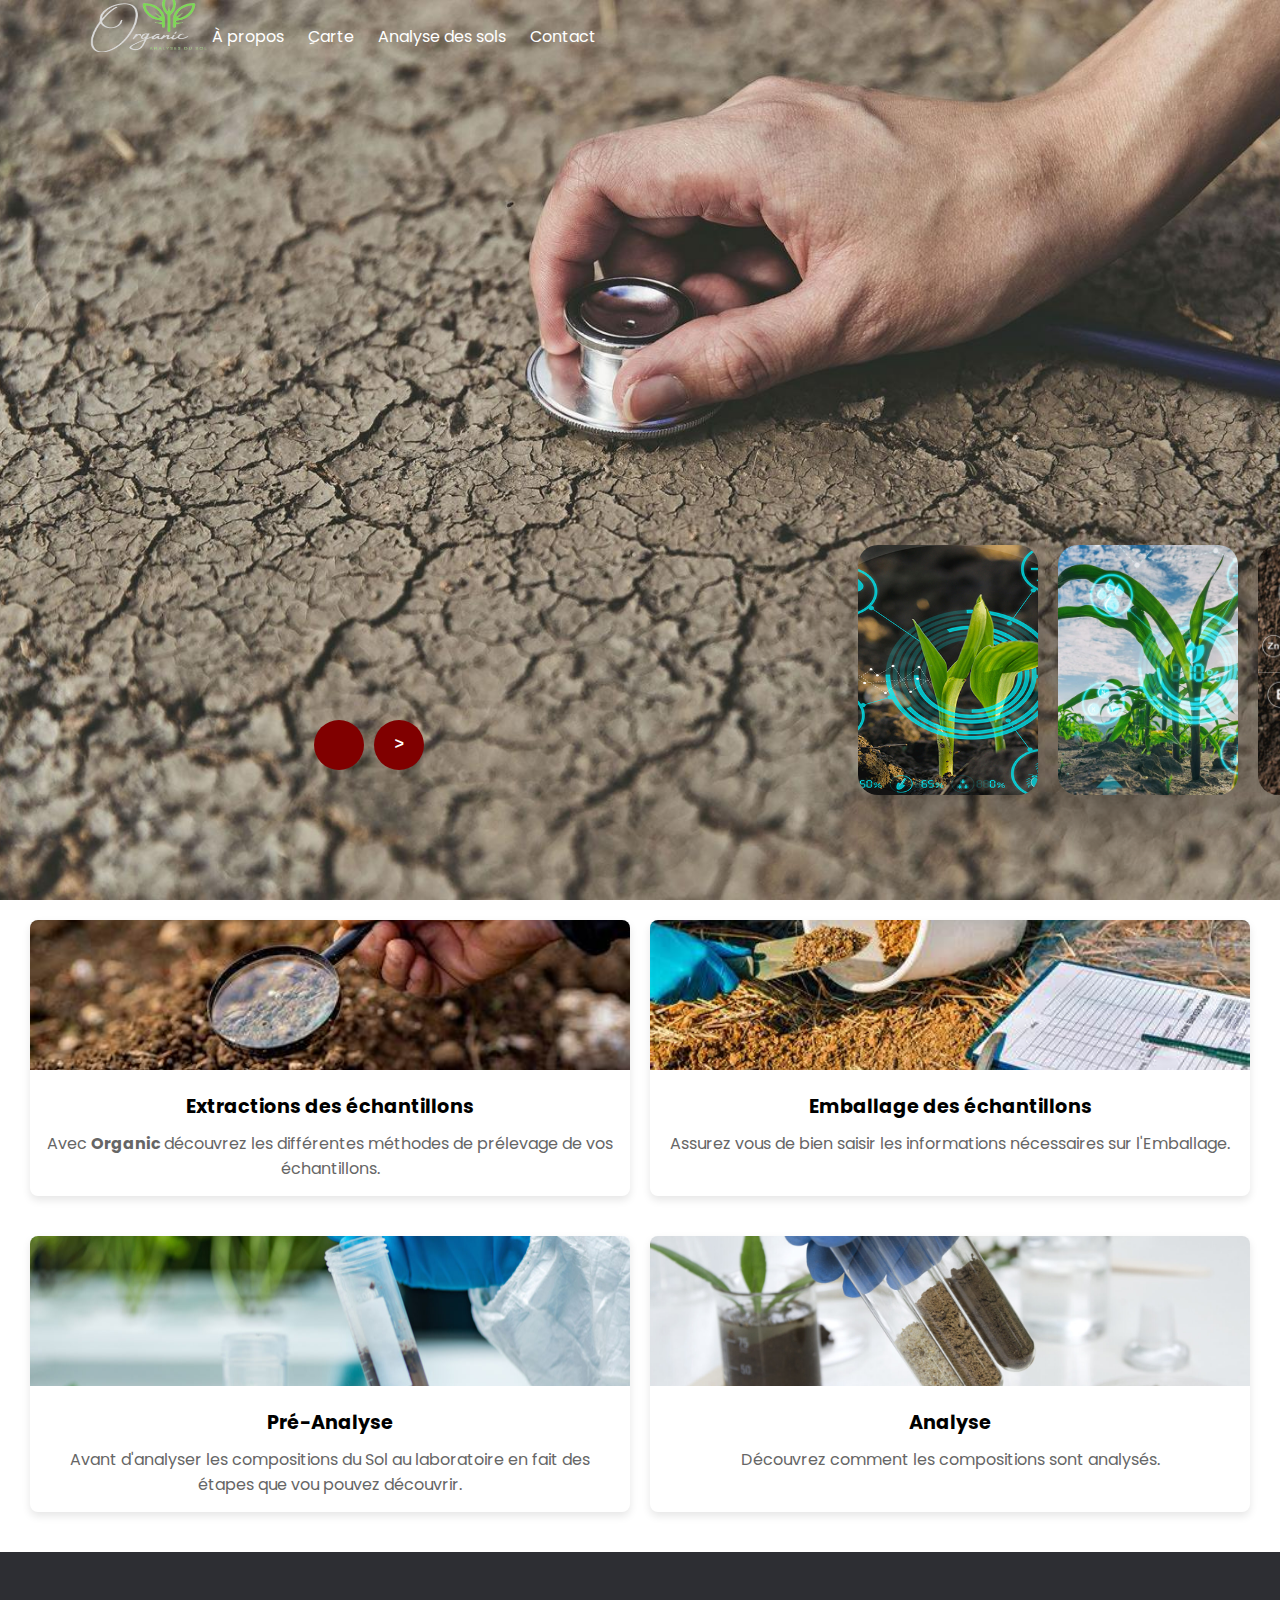
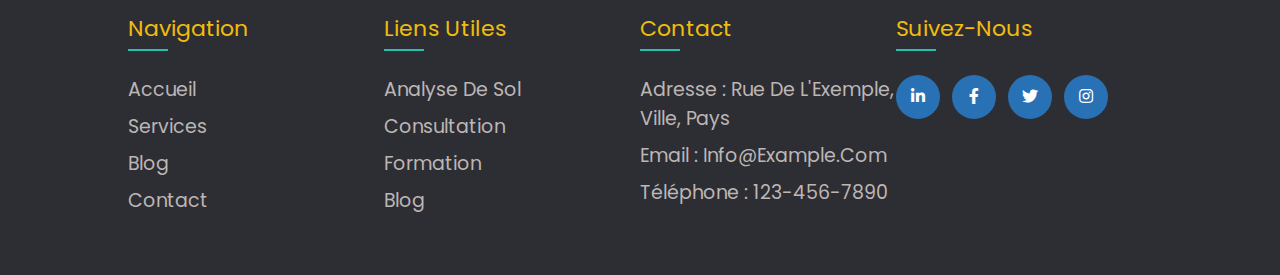
<file: index.html>
<!DOCTYPE html>
<html lang="en">
<head>
    <meta charset="UTF-8">
    <meta name="viewport" content="width=device-width, initial-scale=1.0">
    <meta name="author" content="Ibtissam Labibi">
    <meta name="description" content="Basic Web page qui donne multiples informations sur les analyses du Sol">
    <meta http-equiv="refresh" content="30">
    <link rel="stylesheet" href="./styles/home.css">
    <link rel="stylesheet" type="text/css" href="https://cdnjs.cloudflare.com/ajax/libs/font-awesome/5.15.1/css/all.min.css">
    <script src="./scripts/home.js" async></script>
    <title>Les analyses du Sol</title>
</head>
<body>
    
    <!--------------------------------START NAV-BAR--------------------------------------------->
    <header>
        <nav style="width:50% !important">
            <img src="./images/homePics/logo.png" alt="LOGO" class="navbar-logo">
            
            <a href="">À propos</a>
            <a href="./pages/card.html">ِCarte</a>
            <a href="./pages/page1.html">Analyse des sols</a>
            <a href="./pages/contact.html">Contact</a>
        </nav>
    </header>
    <!--------------------------------END NAV-BAR---------------------------------------------->

    <!------------------------------START MAIN-HOME------------------------------------------------>
    <div class="carousel">
        <div class="list">
            <div class="item" style="background-image: url(./images/homePics/bgd5.webp);">
                <div class="content">
                    <div class="title">dans La province de SAFI</div>
                </div> 
            </div>
            <div class="item" style="background-image: url(./images/homePics/bgd4.jpg);">
                <div class="content">
                    <div class="title">Bienvenue dans notre site</div>  
                    <div class="btn">
                        <button>Contactez-Nous</button>
                    </div>
                </div>
            </div>
            <div class="item" style="background-image: url(./images/homePics/bgd1.jpg)"></div>
            <div class="item" style="background-image: url(./images/homePics/bgd3.webp);"></div>
            <div class="item" style="background-image: url(./images/homePics/bgd2.jpeg);"></div>
                <div class="content">
                    <div class="title" >Découvrez les analyses du Sol</div>
                </div>
            </div>
        </div>
        <!--next prev button-->
        <div class="arrows">
            <button class="prev"></button>
            <button class="next">></button>
        </div>
        <!-- time running -->
        <div class="timeRunning"></div>
    </div>
    <!---------------------------------END MAIN HOME------------------------------------------------>

    <!----------------------------------START CARDS--------------------------------------------------->
    <div class="card-container">
        <div class="card">
            <img src="./images/homePics/card1.jpg" alt="Card 1">
            <div class="card-content">
                <h3>Extractions des échantillons</h3>
                <p>Avec <span style="font-weight: bold;">Organic </span>découvrez les différentes méthodes de prélevage de vos échantillons.</p>
            </div>
        </div>
        <div class="card">
            <img src="./images/homePics/card2.jpg" alt="Card 2">
            <div class="card-content">
                <h3>Emballage des échantillons</h3>
                <p>Assurez vous de bien saisir les informations nécessaires sur l'Emballage.</p>
            </div>
        </div>
        <div class="card">
            <img src="./images/homePics/card3.jpg" alt="Card 3">
            <div class="card-content">
                <h3>Pré-Analyse</h3>
                <p>Avant d'analyser les compositions du Sol au laboratoire en fait des étapes que vou pouvez découvrir.</p>
            </div>
        </div>
        <div class="card">
            <img src="./images/homePics/card4.jpg" alt="Card 4">
            <div class="card-content">
                <h3>Analyse</h3>
                <p>Découvrez comment les compositions sont analysés.</p>
            </div>
        </div>
    </div>
    <!----------------------------------END CARDS---------------------------------->

    <!--------------------------------Start FOOter---------------------------------------------->
    <div class="footer">
        <footer>
            <div class="footer-col">
                <h4>Navigation</h4>
                <ul>
                    <li><a href="#">Accueil</a></li>
                    <li><a href="#">Services</a></li>
                    <li><a href="#">Blog</a></li>
                    <li><a href="#">Contact</a></li>
                </ul>
            </div>
            <div class="footer-col">
                <h4>Liens Utiles</h4>
                <ul>
                    <li><a href="#">Analyse de Sol</a></li>
                    <li><a href="#">Consultation</a></li>
                    <li><a href="#">Formation</a></li>
                    <li><a href="#">Blog</a></li>
    
    
                </ul>
            </div>
            <div class="footer-col">
                <h4>Contact</h4>
                <ul>
                    <li><a href="#">Adresse : Rue de l'Exemple, Ville, Pays</a></li>
                    <li><a href="#">Email : info@example.com</a></li>
                    <li><a href="#">Téléphone : 123-456-7890</a></li>
                </ul>
            </div>
            <div class="footer-col">
                <h4> Suivez-nous
    
                </h4>
                <div class="links">
                    <a href="#"><i class="fab fa-linkedin-in"></i></a>
                    <a href="#"><i class="fab fa-facebook-f"></i></a>
                    <a href="#"><i class="fab fa-twitter"></i></a>
                    <a href="#"><i class="fab fa-instagram"></i></a>
                </div>
            </div>
        </footer>
    </div>
    <!-----------------------------END FOOTER---------------------------------------------->

</body> 

</html>
</file>
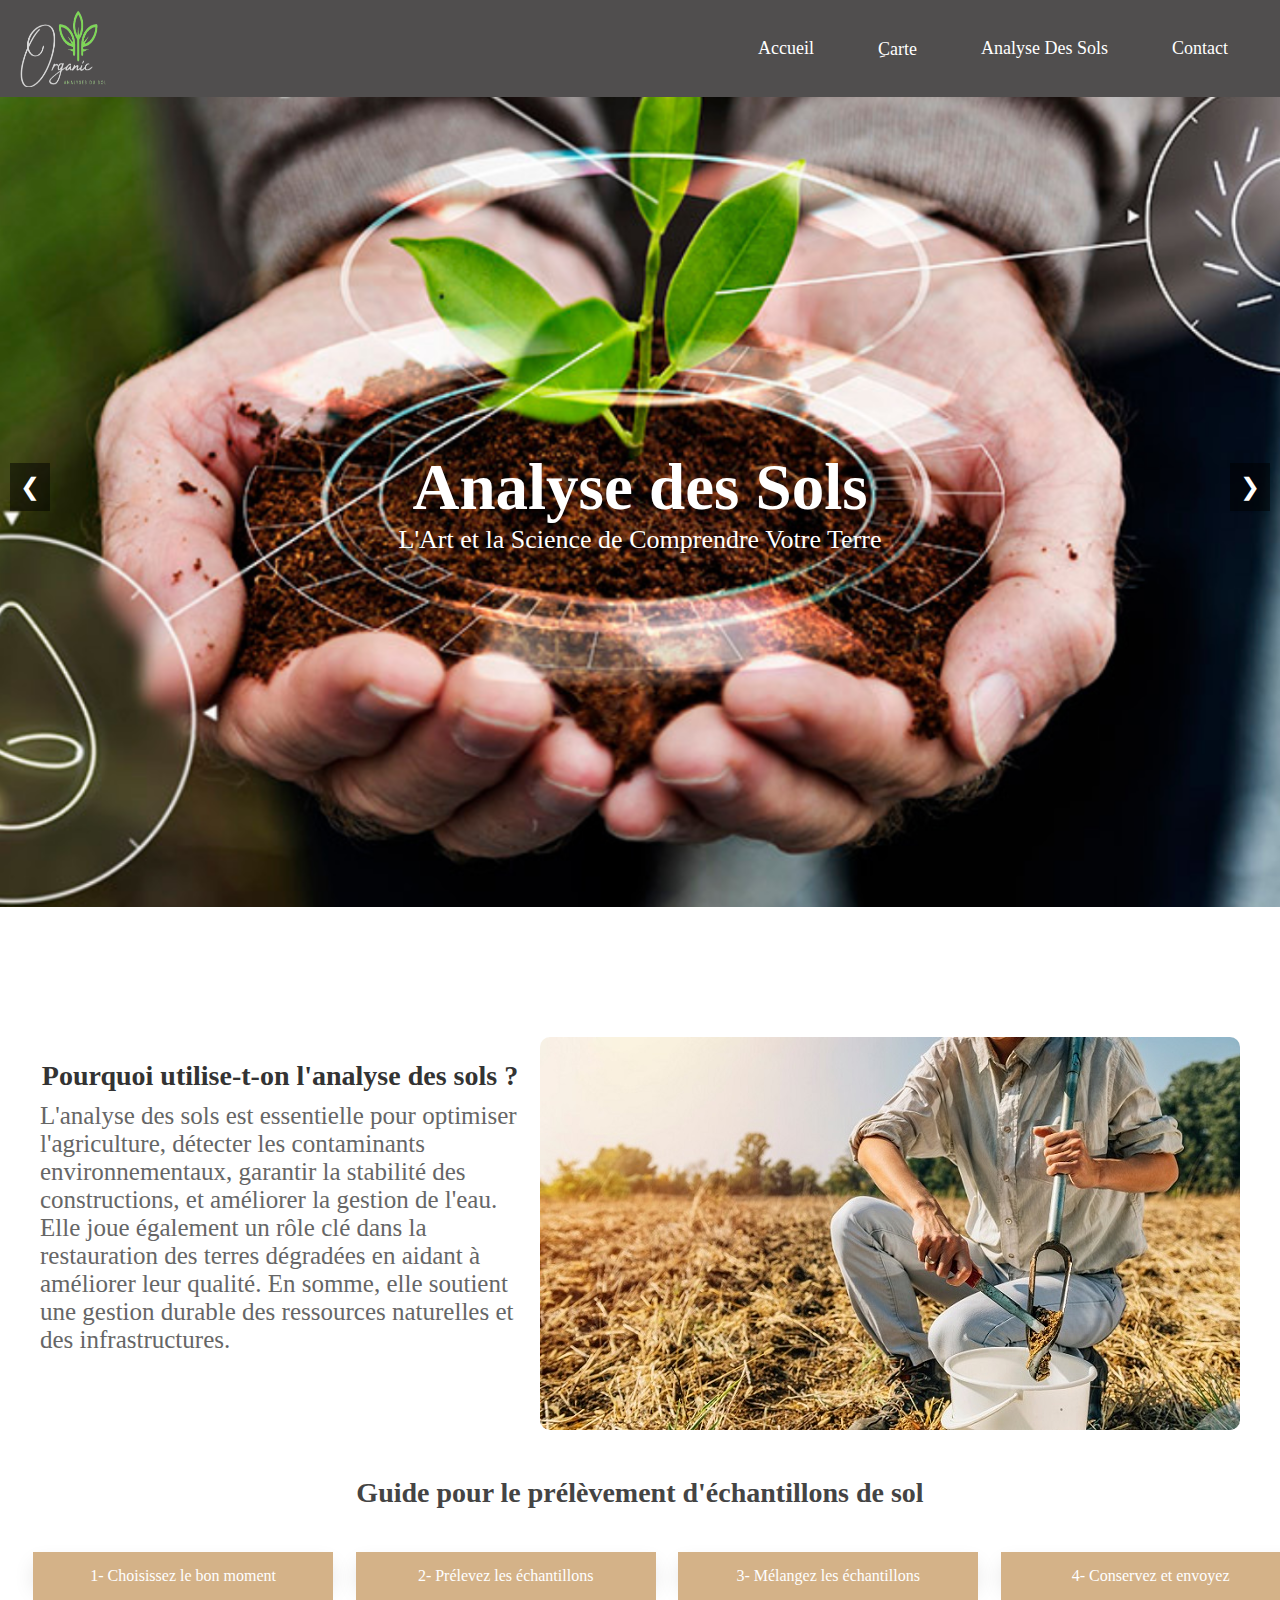
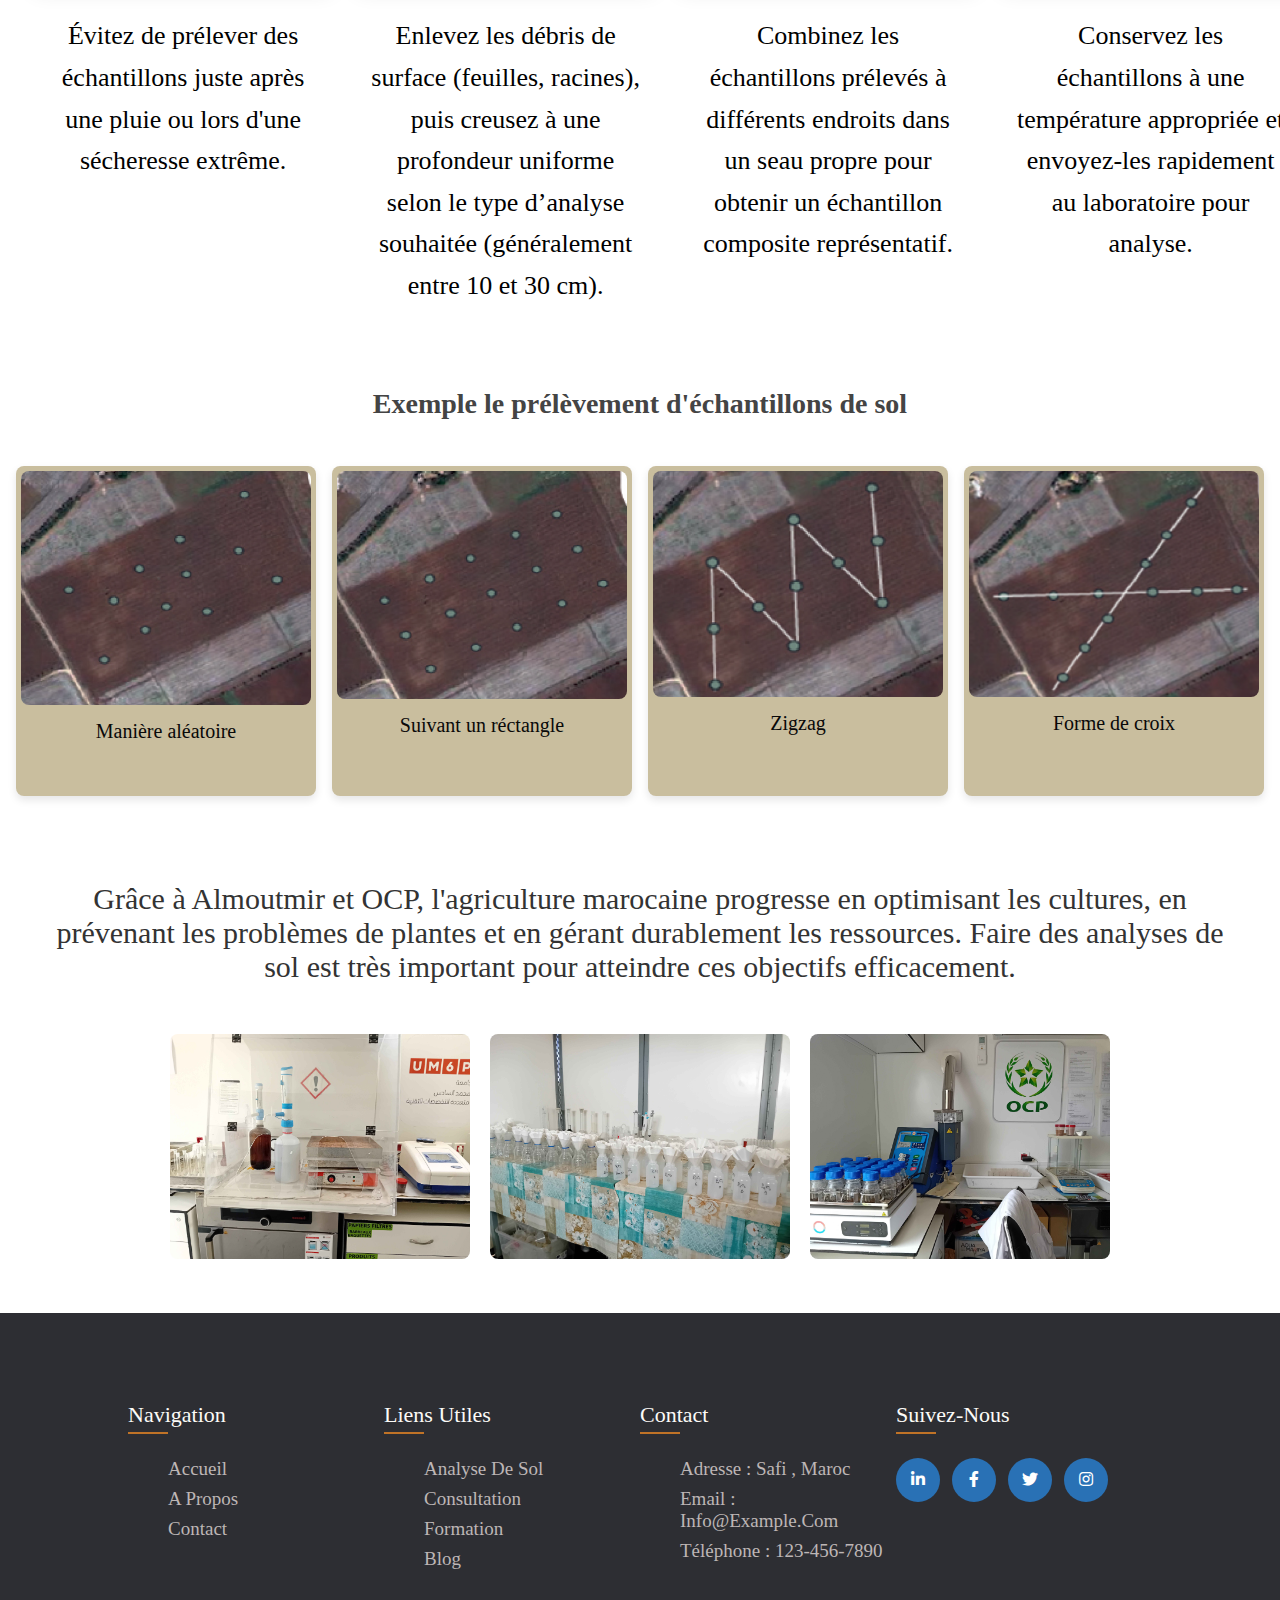
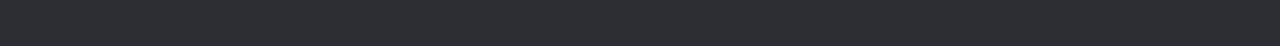
<file: pages/page1.html>
<!DOCTYPE html>
<html lang="fr">
<head>
    <meta charset="UTF-8">
    <meta name="viewport" content="width=device-width, initial-scale=1.0">
    <title>site</title>
    <link rel="stylesheet" href="../style/styles1.css">
    <link rel="stylesheet" type="text/css" href="https://cdnjs.cloudflare.com/ajax/libs/font-awesome/5.15.1/css/all.min.css">
</head>
<body>
    <nav class="navbar">
        <div class="navbar-container">
            <!-- <a href="#" class="navbar-logo">MonSite</a> -->

             <img src="../image/LOGO.png" alt="LOGO">
        
            <ul class="navbar-menu">
              <li><a href="../index.html" class="active">Accueil</a></li>
          
              <li>  <a href="../pages/card.html">ِCarte</a></li>
              <li>  <a href="../pages/page1.html">Analyse des sols</a></li>
              <li>  <a href="../pages/contact.html">Contact</a></li>
            
          </ul>
            <button class="navbar-toggle" onclick="toggleMenu()">☰</button>
        </div>
    </nav>
    <script src="../script/scripts1.js"></script>

    <div class="carrousel">
        <div class="slides">
            <div class="slide" style="background-image: url('../image/background.png');">
                <div class="content">
                    <h1>Analyse des Sols</h1>
                    <p>L'Art et la Science de Comprendre Votre Terre</p>
                </div>
            </div>
            <div class="slide" style="background-image: url('../image/back2.webp');">
                <div class="content">
                    <h1>Nos Analyses de Sols en Détail</h1>
                    <p>Analyse de la composition du sol et des nutriments.</p>
                </div>
            </div>
            <div class="slide" style="background-image: url('../image/back3.jpg');">
                <div class="content">
                    <h1>Contactez-Nous</h1>
                    <p>Nous sommes à votre écoute.</p>
                </div>
            </div>
        </div>
        <button class="prev" onclick="prevSlide()">&#10094;</button>
        <button class="next" onclick="nextSlide()">&#10095;</button>
    </div>
   
    <div class="container">
        <div class="text-content">
            <h2>Pourquoi utilise-t-on l'analyse des sols ?</h2>
            <p>L'analyse des sols est essentielle pour optimiser l'agriculture, détecter les contaminants environnementaux, garantir la stabilité des constructions, et améliorer la gestion de l'eau. Elle joue également un rôle clé dans la restauration des terres dégradées en aidant à améliorer leur qualité. En somme, elle soutient une gestion durable des ressources naturelles et des infrastructures.</p>
        </div>
        <div class="image">
            <img src="../image/para.jpg" alt="Image de l'analyse des sols">
        </div>
    </div>


    <h2>Guide pour le prélèvement d'échantillons de sol</h2> 
 <div class="container2">
    <!-- <h2>Guide pour le prélèvement d'échantillons de sol</h2> -->
    <div class="card">
        <div class="card-header">1- Choisissez le bon moment</div>
        <div class="card-body">
            <p>Évitez de prélever des échantillons juste après une pluie ou lors d'une sécheresse extrême.</p>
        </div>
    </div>
    <div class="card">
        <div class="card-header">2- Prélevez les échantillons</div>
        <div class="card-body">
            <p>Enlevez les débris de surface (feuilles, racines), puis creusez à une profondeur uniforme selon le type d’analyse souhaitée (généralement entre 10 et 30 cm).</p>
        </div>
    </div>
    <div class="card">
        <div class="card-header">3- Mélangez les échantillons</div>
        <div class="card-body">
            <p>Combinez les échantillons prélevés à différents endroits dans un seau propre pour obtenir un échantillon composite représentatif.</p>
        </div>
    </div>
    <div class="card">
        <div class="card-header">4- Conservez et envoyez</div>
        <div class="card-body">
            <p>Conservez les échantillons à une température appropriée et envoyez-les rapidement au laboratoire pour analyse.</p>
        </div>
    </div>
</div>

<h2>Exemple le prélèvement d'échantillons de sol</h2> 
 <div class="container1">
        <div class="photo-paragraph">
            <img src="../image/a.png" alt="" class="photo">
            <p class="description">Manière aléatoire</p>
        </div>
        <div class="photo-paragraph">
            <img src="../image/b.png" alt="" class="photo">
            <p class="description">Suivant un réctangle</p>
        </div>
        <div class="photo-paragraph">
            <img src="../image/c.png" alt="" class="photo">
            <p class="description">Zigzag</p>
        </div>
        <div class="photo-paragraph">
            <img src="../image/d.png" alt="U" class="photo">
            <p class="description">Forme de croix</p>
        </div>
    </div>
 </div>

<p class="para">Grâce à Almoutmir et OCP, l'agriculture marocaine progresse en optimisant les cultures, en prévenant les problèmes de plantes et en gérant durablement les ressources. Faire des analyses de sol est très important pour atteindre ces objectifs efficacement.</p>
  
 <div class="pics">
    <div class="pts">
        <img src="../image/11.jpg" alt="1">
    </div>
    <div class="pts">
        <img src="../image/22.jpg" alt="2">
    </div>
    <div class="pts">
        <img src="../image/33.jpg" alt="3">
    </div>
</div>
 
 <footer>
    <div class="footer-col">
        <h4>Navigation</h4>
        <ul>
            <li><a href="#">Accueil</a></li>
            <li><a href="#">A propos</a></li>
            <li><a href="#">Contact</a></li>
        </ul>
    </div>
    <div class="footer-col">
        <h4>Liens Utiles</h4>
        <ul>
            <li><a href="#">Analyse de Sol</a></li>
            <li><a href="#">Consultation</a></li>
            <li><a href="#">Formation</a></li>
            <li><a href="#">Blog</a></li>

            
        </ul>
    </div>
    <div class="footer-col">
        <h4>Contact</h4>
        <ul>
            <li><a href="#">Adresse : Safi , Maroc</a></li>
            <li><a href="#">Email : info@example.com</a></li>
            <li><a href="#">Téléphone : 123-456-7890</a></li>
        </ul>
    </div>
    <div class="footer-col">
        <h4> Suivez-nous

        </h4>
        <div class="links">
            <a href="#"><i class="fab fa-linkedin-in"></i></a>
            <a href="#"><i class="fab fa-facebook-f"></i></a>
            <a href="#"><i class="fab fa-twitter"></i></a>
            <a href="#"><i class="fab fa-instagram"></i></a>
        </div>
    </div>
</footer>
    

</body>
</html>
</file>
<file: styles/home.css>
@import url('https://fonts.googleapis.com/css2?family=Poppins:ital,wght@0,100;0,200;0,300;0,400;0,500;0,600;0,700;0,800;0,900;1,100;1,200;1,300;1,400;1,500;1,600;1,700;1,800;1,900&display=swap');

*{
    margin: 0;
    padding: 0;
    box-sizing: border-box;
    font-family: 'Poppins', sans-serif;
}

/* Header section */

header{
    width: 100%; 
    max-width: 100%;
    padding-left: 100px;
    height: 50px;
    display: flex;
    align-items: center;
    position: relative;
    z-index: 1000;
}

header nav a{
    color: #fff;
    margin-right: 5px;
    padding: 5px 10px;
    font-size: 16px;
    transition: 0.2s;
    text-decoration: none;
    justify-content: center;
    margin-right: auto;
    top: 0;
    left: 0;
}
header nav img{
    width: 20%;
    padding: -30px;
    margin: -10px;
}
.navbar-logo {
    max-height: 60px; 
    height: auto; 
  }
a.active{
    background: maroon;
    border-radius: 2px;
}

a:hover{
    background: lightgreen;
    border-radius: 2px;
}

/* Header section */



/* carousel */

.carousel{
    width: 100vw;
    height: 100vh;
    margin-top: -50px;
    overflow: hidden;
    position: relative;
}

.carousel .list .item{
    width: 180px;
    height: 250px;
    position: absolute;
    top: 80%;
    transform: translateY(-70%);
    left: 70%;
    border-radius: 20px;
    box-shadow: 0 25px 50px rgba(0, 0, 0, 0.3);
    background-position: 50% 50%;
    background-size: cover;
    z-index: 100;
    transition: 1s;
}

.carousel .list .item:nth-child(1),
.carousel .list .item:nth-child(2){
    top: 0;
    left: 0;
    transform: translate(0, 0);
    border-radius: 0;
    width: 100%;
    height: 100%;
}

.carousel .list .item:nth-child(3){
    left: 67%;
}

.carousel .list .item:nth-child(4){
    left: calc(67% + 200px);
}

.carousel .list .item:nth-child(5){
    left: calc(67% + 400px);
}

.carousel .list .item:nth-child(6){
    left: calc(67% + 600px);
}

.carousel .list .item:nth-child(n+7){
    left: calc(67% + 800px);
    opacity: 0;
}





.list .item .content{
    position: absolute;
    top: 50%;
    left: 100px;
    transform: translateY(-50%);
    width: 400px;
    text-align: left;
    color: #fff;
    display: none;
}

.list .item:nth-child(2) .content{
    display: block;
}

.content .title{
    font-size: 100px;
    text-transform: uppercase;
    color: antiquewhite;
    font-weight: bold;
    line-height: 1;

    opacity: 0;
    animation: animate 1s ease-in-out 0.3s 1 forwards;
}


.content .des{
    margin-top: 10px;
    margin-bottom: 20px;
    font-size: 18px;
    margin-left: 5px;
    color: whitesmoke;
    opacity: 0;
    animation: animate 1s ease-in-out 0.9s 1 forwards;
}

.content .btn{
    margin-left: 5px;

    opacity: 0;
    animation: animate 1s ease-in-out 1.2s 1 forwards;
}

.content .btn button{
    padding: 10px 20px;
    border: none;
    cursor: pointer;
    font-size: 16px;
    border: 2px solid #fff;
}

.content .btn button:nth-child(1){
    margin-right: 15px;
}

.content .btn button:nth-child(2){
    background: transparent;
    color: #14ff72cb;
    border: 2px solid #fff;
    transition: 0.3s;
}

.content .btn button:nth-child(2):hover{
    background-color: #14ff72cb;
    color: #fff;
    border-color: #14ff72cb;
}


@keyframes animate {
    
    from{
        opacity: 0;
 
    }

    to{
        opacity: 1;
        transform: translate(0);
        filter: blur(0);
    }
}

/* Carousel */

/* next prev arrows */

.arrows{
    position: absolute;
    top: 80%;
    right: 52%;
    z-index: 100;
    width: 300px;
    max-width: 30%;
    display: flex;
    gap: 10px;
    align-items: center;
}

.arrows button{
    width: 50px;
    height: 50px;
    border-radius: 50%;
    background-color: maroon;
    color: #fff;
    border: none;
    outline: none;
    font-size: 16px;
    font-family: monospace;
    font-weight: bold;
    transition: .5s;
    cursor: pointer;
}

.arrows button:hover{
    background: #fff;
    color: #000;
}


/* time running */
.carousel .timeRunning{
    position: absolute;
    z-index: 1000;
    width: 0%;
    height: 4px;
    background-color: #14ff72cb;
    left: 0;
    top: 0;
    animation: runningTime 7s linear 1 forwards;
}

@keyframes runningTime {
    
    from{width: 0%;}
    to{width: 100%;}

}

/* End time running */

/* Start Cards */
/* Container for cards */
.card-container {
  display: flex;
  flex-wrap: wrap;
  gap: 20px; /* Space between cards */
  padding: 20px;
  justify-content: center; /* Center align cards */
}

/* Individual card styling */
.card {
  background: #fff;
  border-radius: 8px;
  box-shadow: 0 4px 8px rgba(0, 0, 0, 0.1);
  width: calc(50% - 20px); /* 50% width minus the gap */
  overflow: hidden;
  text-align: center;
  margin-bottom: 20px; /* Space at the bottom of each card */
}

.card img {
  width: 100%;
  height: 150px; /* Fixed height for images */
  object-fit: cover; /* Cover the area of the image */
}

.card-content {
  padding: 15px;
}

.card h3 {
  margin: 0 0 10px;
  font-size: 1.2em;
}

.card p {
  margin: 0;
  color: #666;
}

/* Responsive design */
@media (max-width: 768px) {
  .card-container {
      flex-direction: column;
      align-items: center;
  }

  .card {
      width: 90%;
  }
}
/* End Responsive */


/* Responsive Design */

@media screen and (max-width: 999px){
    
    header{
        padding-left: 50px;
    }

    .list .item .content{
        left: 50px;
    }

    .content .title, .content .name{
        font-size: 70px;
    }

    .content .des{
        font-size: 16px;
    }

}

@media screen and (max-width: 690px){
    header nav a{
        font-size: 14px;
        margin-right: 0;
    }

    .list .item .content{
        top: 40%;
    }

    .content .title, .content .name{
        font-size: 45px;
    }

    .content .btn button{
        padding: 10px 15px;
        font-size: 14px;
    }
}
/* Start Footer */
footer{
  display: flex;
  flex-wrap: wrap;
  margin-top: auto;
  background-color: #2d2e33;
  padding: 60px 10%;
}

ul{
  list-style: none;
}

.footer-col{
  width: 25%;
}

.footer-col h4{
  position: relative;
  margin-bottom: 30px;
  font-weight: 400;
  font-size: 22px;
  color: #f1bc0d;
  text-transform: capitalize;
}

.footer-col h4::before{
  content: '';
  position: absolute;
  left: 0;
  bottom: -6px;
  background-color: #27c0ac;
  height: 2px;
  width: 40px;
}

ul li:not(:last-child){
  margin-bottom: 8px;
}

ul li a{
  display: block;
  font-size: 19px;
  text-transform: capitalize;
  color: #bdb6b6;
  text-decoration: none;
  transition: 0.4s;
}

ul li a:hover{
  color: white;
  padding-left: 2px;
}

.links a{
  display: inline-block;
  height: 44px;
  width: 44px;
  color: white;
  background-color: rgba(40, 130, 214, 0.8);
  margin: 0 8px 8px 0;
  text-align: center;
  line-height: 44px;
  border-radius: 50%;
  transition: 0.4s;
}

.links a:hover{
  color: #4d4f55;
  background-color: white;
}

@media(max-width: 740px){
  .footer-col{
      width: 50%;
      margin-bottom: 30px;
      text-align: center;
  }

  .footer-col h4::before{
      all: unset;
  }
}

@media(max-width: 555px){
  .footer-col{
      width: 100%;
  }
}

/* END Footer */
</file>
<file: style/styles1.css>
body {
    margin: 0;

}

.navbar {
    background-color: #504e4e;
    color: white;
    padding: 10px 20px;
}

.navbar-container {
    display: flex;
    justify-content: space-between; 
}
.navbar-container img {
    width: 7%;
}

.navbar-menu {
    list-style: none;
    padding: 0;
    margin: 0;
    display: flex;
}

.navbar-menu li {
    margin: 0 30px;
    margin: 20px;
    margin-right: 4x0px;
}

.navbar-menu a {
    color: white;
    text-decoration: none;
    padding: 8px 12px;
    display: block;
    font-size: 18px;
}

.navbar-menu a:hover {
    background-color: #575757;
}

.dropdown {
    position: relative;
}

.dropdown-menu {
    display: none;
    position: absolute;
    top: 100%;
    left: 0;
    background-color: #333;
    list-style: none;
    padding: 0;
    margin: 0;
}

.dropdown-menu li {
    margin: 0;
}

.dropdown-menu a {
    padding: 10px 15px;
    display: block;
}

.dropdown-menu a:hover {
    background-color: #575757;
}

.navbar-toggle {
    display: none;
    font-size: 24px;
    background: none;
    border: none;
    color: white;
    cursor: pointer;
}

/* Styles responsives */
@media (max-width: 768px) {
    .navbar-menu {
        display: none;
        flex-direction: column;
        width: 100%;
    }

    .navbar-menu.active {
        display: flex;
    }

    .navbar-toggle {
        display: block;
    }
}

 

.carrousel {
    position: relative;
    width: 100%;
    height: 100vh;
    overflow: hidden;
}

.slides {
    display: flex;
    transition: transform 1s ease;
    width: 300%;
    height: 100%;
}

.slide {
    width: 100vw;
    height: 90vh;
    background-size: cover;
    background-position: center;
    flex-shrink: 0;
    position: relative;
    color: white; /* Couleur du texte */
}

.content {
    position: absolute;
    top: 50%;
    left: 50%;
    transform: translate(-50%, -50%);
    text-align: center;
    /* background-color: rgba(0, 0, 0, 0.5); Fond semi-transparent pour le texte */
    padding: 20px;
  
}

h1 {
    margin: 0;
    padding: 0;
    font-size: 65px;
}
p{
    margin: 0;
    padding: 0;
    font-size: 26px;
}

button {
    position: absolute;
    top: 50%;
    transform: translateY(-50%);
    background-color: rgba(0, 0, 0, 0.5);
    color: white;
    border: none;
    padding: 10px;
    cursor: pointer;
    font-size: 24px;
}

.prev {
    left: 10px;
    margin-top: -60px;
}

.next {
    right: 10px;
    margin-top: -60px;
}

.container {
    display: flex;
    flex-direction: row; 
    align-items: flex-start;
    max-width: 1200px; 
    margin: 20px auto; 
    padding: 20px; 
    background-color: #fff;
    border-radius: 8px;
    /* box-shadow: 0 4px 8px rgba(0, 0, 0, 0.1);  */
}

.text-content {
    flex: 1; 
    margin-right: 20px; 
}

.text-content h2 {
    font-size: 28px;
    color: #333;
}

.text-content p {
    font-size: 25px; 
    color: #666;
}

.image img {
    max-width: 100%;
    height: auto;
    border-radius: 10px; 
}

@media (max-width: 768px) {
    .container {
        flex-direction: column; 
        align-items: center; 
    }

    .text-content {
        margin-right: 0; 
        text-align: center; 
    }

    .image img {
        max-width: 100%; 
        margin-top: 20px; 
    }
} 

.container1 {
    display: grid;
    grid-template-columns: repeat(auto-fit, minmax(200px, 1fr)); 
    gap: 16px; 
    padding: 16px; 
}

.photo-paragraph {
    background-color: #c9be9e;
    border-radius: 8px; 
    overflow: hidden;
    text-align: center;
    height: 320px;
    max-width: 600px;
    margin: 20px auto;

    padding: 5px;
    box-shadow: 0 4px 8px rgba(0, 0, 0, 0.1);

}

.photo {
    width: 100%;
    height: auto; 
    display: block;
    border-radius: 8px; 
}

.description {
    margin-top: 8px; 
    font-size: 20px;
    color: #090909; 
    margin: 15px;
}
.description p {
    font-size: 25px;
}

/* ************************************** */
 footer{
    display: flex;
    flex-wrap: wrap;
    margin-top: auto;
    background-color: #2d2e33;
    padding: 60px 10%;
}

ul{
    list-style: none;
}

.footer-col{
    width: 25%;
}

.footer-col h4{
    position: relative;
    margin-bottom: 30px;
    font-weight: 400;
    font-size: 22px;
    color: #fcfbf8;
    text-transform: capitalize;
}

.footer-col h4::before{
    content: '';
    position: absolute;
    left: 0;
    bottom: -6px;
    background-color: #c07327;
    height: 2px;
    width: 40px;
}

ul li:not(:last-child){
    margin-bottom: 8px;
}

ul li a{
    display: block;
    font-size: 19px;
    text-transform: capitalize;
    color: #bdb6b6;
    text-decoration: none;
    transition: 0.4s;
}

ul li a:hover{
    color: white;
    padding-left: 2px;
}

.links a{
    display: inline-block;
    height: 44px;
    width: 44px;
    color: white;
    background-color: rgba(40, 130, 214, 0.8);
    margin: 0 8px 8px 0;
    text-align: center;
    line-height: 44px;
    border-radius: 50%;
    transition: 0.4s;
}

.links a:hover{
    color: #4d4f55;
    background-color: white;
}

@media(max-width: 740px){
    .footer-col{
        width: 50%;
        margin-bottom: 30px;
        text-align: center;
    }

    .footer-col h4::before{
        all: unset;
    }
}

@media(max-width: 555px){
    .footer-col{
        width: 100%;
    }
}

@media (max-width: 600px) {
    .container {
        padding: 10px;
    }

    h1 {
        font-size: 1.5em;
    }

    p {
        font-size: 14px;
    }
}

/* ********** */
.container2 {
    gap: 10px;
    padding: 30px;
    text-align: center;
    display: grid;
    grid-template-columns: auto auto auto auto;
    grid-template-rows: auto auto ;
   width: 100%;
}
h2 {
    text-align: center;
    color: #444;
    margin-bottom: 10px;
    font-size: 28px;
}

.card {
    background-color: #ffffff;
    border-radius: 8px;
    box-shadow: 0 10px 20px rgba(0, 0, 0, 0.1);
    margin-bottom: 20px;
    margin: 1%;
    width: 300px;
    height: 8%;
}
.card-header {
    background-color: #d4b288;
    color: #ffffff;
    padding: 15px;
    
}

.card-body {
    padding: 15px;
}

.card-body p {
  margin: 0;
 line-height: 1.6;
 }
/* ********** */
.pics {
    display: flex;
    flex-wrap: wrap;
    gap: 20px;
    justify-content: center;
    margin-bottom: 20px;
    margin: 50px;
}

.pts{
    flex: 1 1 auto;
    max-width: 300px;
}

.pts img {
    width: 100%;
    border-radius: 8px;
}

.para {
    margin: 50px;
    font-size: 30px;
    text-align: center;
    color: #333;
}
</file>
